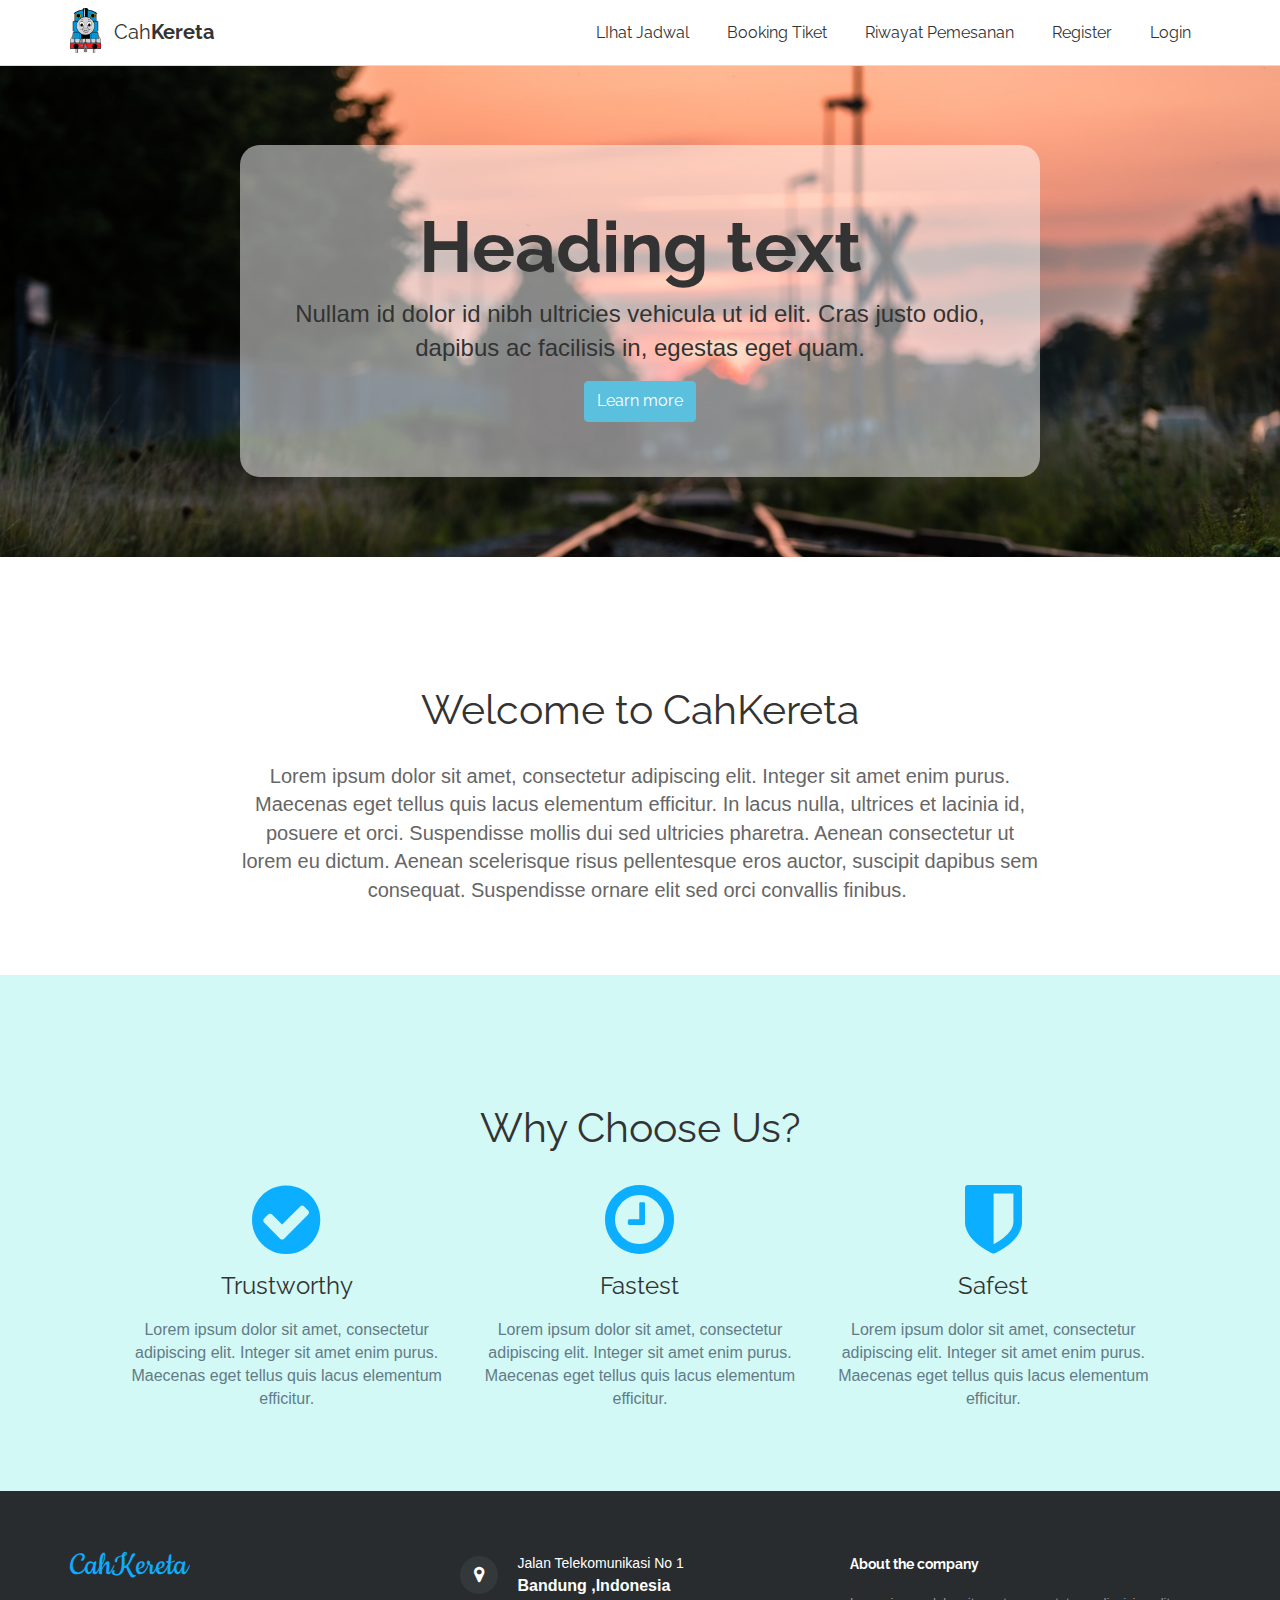
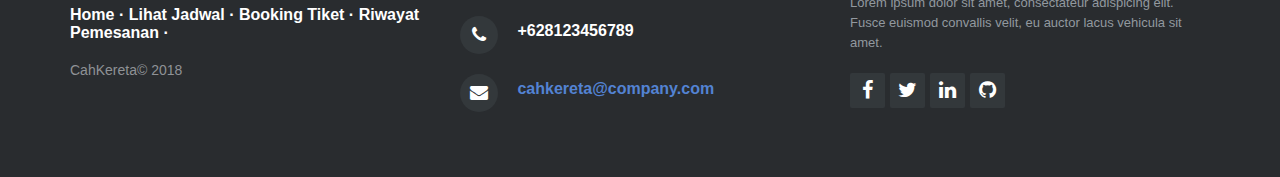
<file: mockupimpal/index.html>
<!DOCTYPE html>
<html>

<head>
    <meta charset="utf-8">
    <meta name="viewport" content="width=device-width, initial-scale=1.0">
    <title>Untitled</title>
    <link rel="stylesheet" href="assets/bootstrap/css/bootstrap.min.css">
    <link rel="stylesheet" href="https://fonts.googleapis.com/css?family=Cookie">
    <link rel="stylesheet" href="assets/fonts/font-awesome.min.css">
    <link rel="stylesheet" href="assets/css/styles.css">
    <link rel="stylesheet" href="assets/css/Pretty-Footer.css">
</head>

<body>
    <nav class="navbar navbar-inverse navbar-fixed-top">
        <div class="container">
            <div class="navbar-header">
                <a class="navbar-brand navbar-link" href="#"> <img src="assets/img/Thomas_the_Tank_Engine-logo-4DEDAA33B9-seeklogo.com.png" id="logo">Cah<strong>Kereta</strong></a>
                <button class="navbar-toggle collapsed" data-toggle="collapse" data-target="#navcol-1"><span class="sr-only">Toggle navigation</span><span class="icon-bar"></span><span class="icon-bar"></span><span class="icon-bar"></span></button>
            </div>
            <div class="collapse navbar-collapse" id="navcol-1">
                <ul class="nav navbar-nav navbar-right">
                    <li role="presentation"><a href="#">LIhat Jadwal</a></li>
                    <li role="presentation"><a href="#">Booking Tiket</a></li>
                    <li role="presentation"><a href="#">Riwayat Pemesanan</a></li>
                    <li role="presentation"><a href="#">Register </a></li>
                    <li role="presentation"><a href="#">Login </a></li>
                </ul>
            </div>
        </div>
    </nav>
    <div id="promo">
        <div class="jumbotron">
            <h1>Heading text</h1>
            <p>Nullam id dolor id nibh ultricies vehicula ut id elit. Cras justo odio, dapibus ac facilisis in, egestas eget quam.</p>
            <p><a class="btn btn-info" role="button" href="#">Learn more</a></p>
        </div>
    </div>
    <div class="container site-section" id="welcome">
        <h1>Welcome to CahKereta </h1>
        <p>Lorem ipsum dolor sit amet, consectetur adipiscing elit. Integer sit amet enim purus. Maecenas eget tellus quis lacus elementum efficitur. In lacus nulla, ultrices et lacinia id, posuere et orci. Suspendisse mollis dui sed ultricies pharetra.
            Aenean consectetur ut lorem eu dictum. Aenean scelerisque risus pellentesque eros auctor, suscipit dapibus sem consequat. Suspendisse ornare elit sed orci convallis finibus.&nbsp; </p>
    </div>
    <div class="dark-section">
        <div class="container site-section" id="why">
            <h1>Why Choose Us?</h1>
            <div class="row">
                <div class="col-md-4 item"><i class="fa fa-check-circle"></i>
                    <h2>Trustworthy </h2>
                    <p>Lorem ipsum dolor sit amet, consectetur adipiscing elit. Integer sit amet enim purus. Maecenas eget tellus quis lacus elementum efficitur. </p>
                </div>
                <div class="col-md-4 item"><i class="fa fa-clock-o"></i>
                    <h2>Fastest </h2>
                    <p>Lorem ipsum dolor sit amet, consectetur adipiscing elit. Integer sit amet enim purus. Maecenas eget tellus quis lacus elementum efficitur. </p>
                </div>
                <div class="col-md-4 item"><i class="fa fa-shield"></i>
                    <h2>Safest </h2>
                    <p>Lorem ipsum dolor sit amet, consectetur adipiscing elit. Integer sit amet enim purus. Maecenas eget tellus quis lacus elementum efficitur. </p>
                </div>
            </div>
        </div>
    </div>
    <footer>
        <div class="container">
            <div class="row">
                <div class="col-md-4 col-sm-6 footer-navigation">
                    <h3><a href="#">CahKereta </a></h3>
                    <p class="links"><a href="#">Home</a><strong> · </strong><a href="#">Lihat Jadwal</a><strong> · </strong><a href="#">Booking Tiket</a><strong> · </strong><a href="#">Riwayat Pemesanan</a><strong> ·</strong></p>
                    <p class="company-name">CahKereta© 2018 </p>
                </div>
                <div class="col-md-4 col-sm-6 footer-contacts">
                    <div><span class="fa fa-map-marker footer-contacts-icon"> </span>
                        <p><span class="new-line-span">Jalan Telekomunikasi No 1</span> Bandung ,Indonesia</p>
                    </div>
                    <div><i class="fa fa-phone footer-contacts-icon"></i>
                        <p class="footer-center-info email text-left">+628123456789 </p>
                    </div>
                    <div><i class="fa fa-envelope footer-contacts-icon"></i>
                        <p> <a href="#" target="_blank">cahkereta@company.com</a></p>
                    </div>
                </div>
                <div class="clearfix visible-sm-block"></div>
                <div class="col-md-4 footer-about">
                    <h4>About the company</h4>
                    <p> Lorem ipsum dolor sit amet, consectateur adispicing elit. Fusce euismod convallis velit, eu auctor lacus vehicula sit amet.
                    </p>
                    <div class="social-links social-icons"><a href="#"><i class="fa fa-facebook"></i></a><a href="#"><i class="fa fa-twitter"></i></a><a href="#"><i class="fa fa-linkedin"></i></a><a href="#"><i class="fa fa-github"></i></a></div>
                </div>
            </div>
        </div>
    </footer>
    <script src="assets/js/jquery.min.js"></script>
    <script src="assets/bootstrap/js/bootstrap.min.js"></script>
</body>

</html>
</file>
<file: mockupimpal/assets/css/styles.css>
body{
  font-family:Arial,Helvetica,sans-serif;
}

#logo{
  max-height:45px;
  margin-right:13px;
  margin-top:-5px;
  display:inline-block;
}

.navbar-inverse .navbar-nav > li > a:hover, .navbar-inverse .navbar-nav > li > a:focus{
  background-color:#f5f551;
  border-color:transparent;
}

#promo{
  padding:80px;
  text-align:center;
  background:url(../../assets/img/pexels-photo-892541.jpeg) no-repeat;
  background-size:cover;
  margin-top:65px;
}

@media (max-width:991px) {
  #promo{
    padding:20px;
  }
}

#promo .jumbotron{
  border-radius:20px;
  padding:40px;
  background-color:rgba(255,255,255,0.50);
  max-width:800px;
  margin:0 auto;
}

@media (max-width:991px) {
  #promo .jumbotron{
    padding:20px;
  }
}

div.dark-section{
  background-color:rgba(139,239,233,0.39);
}

.site-section{
  text-align:center;
  padding:70px;
}

.site-section h1{
  font-weight:normal;
  margin-bottom:30px;
  margin-top:60px;
}

#welcome p{
  max-width:800px;
  font-size:20px;
  margin:0 auto;
  color:#666;
}

#why.item{
  padding-top:36px;
}

#why .item i{
  font-size:80px;
  color:rgb(12,174,255);
}

#why .item h2{
  font-weight:normal;
  margin-top:13px;
  margin-bottom:20px;
  font-size:24px;
}

#why .item p{
  color:#637b87;
}
</file>
<file: mockupimpal/assets/css/Pretty-Footer.css>
footer{
  background-color:#292c2f;
  box-shadow:0 1px 1px 0 rgba(0, 0, 0, 0.12);
  box-sizing:border-box;
  width:100%;
  text-align:left;
  font:bold 16px sans-serif;
  padding:55px 0;
  bottom:0;
  color:#fff;
}

.footer-navigation h3{
  margin:0;
  font:normal 36px Cookie, cursive;
  margin-bottom:20px;
  color:#fff;
}

.footer-navigation h3 a{
  text-decoration:none;
  color:#0caeff;
}

.footer-navigation h3 span{
  color:#5383d3;
}

.footer-navigation p.links a{
  color:#fff;
  text-decoration:none;
}

.footer-navigation p.company-name{
  color:#8f9296;
  font-size:14px;
  font-weight:normal;
  margin-top:20px;
}

@media (max-width:767px) {
  .footer-contacts{
    margin:30px 0;
  }
}

.footer-contacts p{
  display:inline-block;
  color:#ffffff;
  vertical-align:middle;
}

.footer-contacts p a{
  color:#5383d3;
  text-decoration:none;
}

.fa.footer-contacts-icon{
  background-color:#33383b;
  color:#fff;
  font-size:18px;
  width:38px;
  height:38px;
  border-radius:50%;
  text-align:center;
  line-height:38px;
  margin:10px 15px 10px 0;
}

span.new-line-span{
  display:block;
  font-weight:normal;
  display:block;
  font-weight:normal;
  font-size:14px;
  line-height:2;
}

.footer-about h4{
  display:block;
  color:#fff;
  font-size:14px;
  font-weight:bold;
  margin-bottom:20px;
}

.footer-about p{
  line-height:20px;
  color:#92999f;
  font-size:13px;
  font-weight:normal;
  margin:0;
}

div.social-links{
  margin-top:20px;
  color:#fff;
}

.social-links a{
  display:inline-block;
  width:35px;
  height:35px;
  cursor:pointer;
  background-color:#33383b;
  border-radius:2px;
  font-size:20px;
  color:#ffffff;
  text-align:center;
  line-height:35px;
  margin-right:5px;
  margin-bottom:5px;
}
</file>
